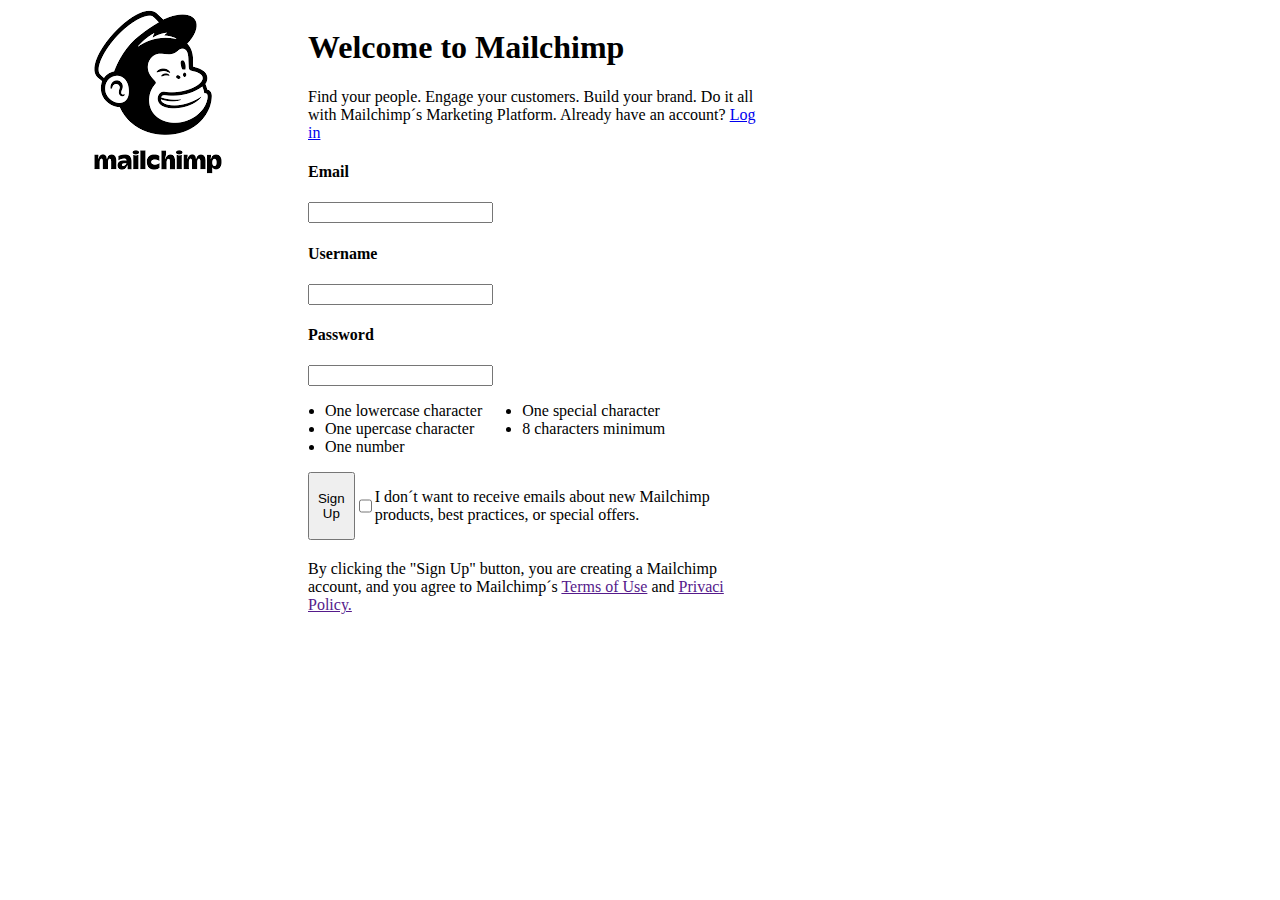
<file: index.html>
<!DOCTYPE html>
<html lang="en">
<head>
    <meta charset="UTF-8">
    <meta http-equiv="X-UA-Compatible" content="IE=edge">
    <meta name="viewport" content="width=device-width, initial-scale=1.0">
    <title>Document</title>
    <link rel="stylesheet" href="stile.css">

</head>
<body>
    <div class="principal">
        <div>
            <img src="descarga.png" alt="100%">
        </div>
        <div >
            <h1>Welcome to Mailchimp</h1>
            <p>Find your people. Engage your customers. Build your brand. Do it all with Mailchimp´s Marketing Platform. Already have an account?
                <a href="http://">Log in</a>
            </p>
            <form>
                    <h4>Email</h4>
                    <input type="text" name="email" id="email">
                    <h4>Username</h4>
                    <input type="text" name="username" id="username">
                    <h4>Password</h4>
                    <input type="text" name="password" id="password">
            
            </form>
            <div class="listado">
                
                    <ul class="list">
                        <li>One lowercase character</li>
                        <li>One upercase character</li>
                        <li>One number</li>
                    </ul>
            
                    <ul >
                        <li>One special character</li>
                        <li>8 characters minimum</li>
                    </ul>
            
            </div>
            <div>
                <div class="buttons">
                    <button type="submit">Sign Up</button>
                    <div class="tamaño" >
                        <input type="checkbox" name="" id="">
                        <p >I don´t want to receive emails about new Mailchimp products, best practices, or special offers.</p>
                    </div>
                </div>
                <div></div>
            </div>
            <div class="terms">
                By clicking the "Sign Up" button, you are creating a Mailchimp account, and you agree to Mailchimp´s <a href="">Terms of Use</a> and <a href="">Privaci Policy.</a>
            </div>
        </div>    
    </div>
    
</body>
</html>
</file>
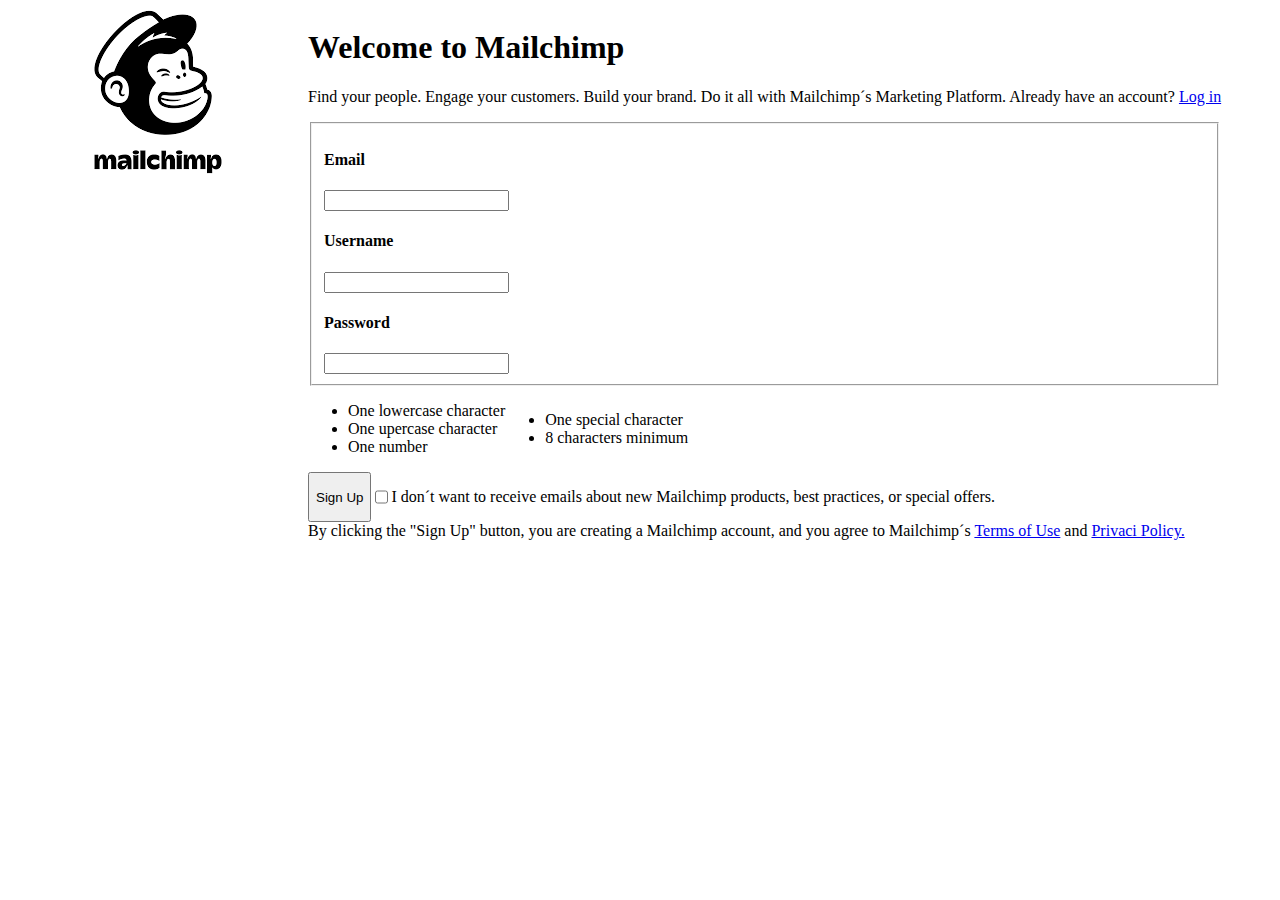
<file: Document.html>
<!DOCTYPE html>
<!-- saved from url=(0080)file:///Users/luisalbertoiborraiglesia/Documents/CURSO/code/MAILCHIMP/index.html -->
<html lang="en"><head><meta http-equiv="Content-Type" content="text/html; charset=UTF-8">
    
    <meta http-equiv="X-UA-Compatible" content="IE=edge">
    <meta name="viewport" content="width=device-width, initial-scale=1.0">
    <title>Document</title>
    <link rel="stylesheet" href="./Document_files/stile.css">

</head>
<body>
    <div class="principal">
        <div>
            <img src="./Document_files/descarga.png" alt="100%">
        </div>
        <div>
            <h1>Welcome to Mailchimp</h1>
            <p>Find your people. Engage your customers. Build your brand. Do it all with Mailchimp´s Marketing Platform. Already have an account?
                <a href="http:">Log in</a>
            </p>
            <form>
                <fieldset>
                    <h4>Email</h4>
                    <input type="text" name="email" id="email">
                    <h4>Username</h4>
                    <input type="text" name="username" id="username">
                    <h4>Password</h4>
                    <input type="text" name="password" id="password">
                </fieldset>
            </form>
            <div class="listado">
                <div>
                    <ul>
                    <li>One lowercase character</li>
                    <li>One upercase character</li>
                    <li>One number</li>
                    </ul>
                </div>
                <div>
                    <ul>
                        <li>One special character</li>
                        <li>8 characters minimum</li>
                    </ul>
                </div>
            </div>
            <div>
                <div class="buttons">
                    <button type="submit">Sign Up</button>
                    <div class="buttons">
                        <input type="checkbox" name="" id="">
                        <p>I don´t want to receive emails about new Mailchimp products, best practices, or special offers.</p>
                    </div>
                </div>
                <div></div>
            </div>
            <div>
                By clicking the "Sign Up" button, you are creating a Mailchimp account, and you agree to Mailchimp´s <a href="file:///Users/luisalbertoiborraiglesia/Documents/CURSO/code/MAILCHIMP/index.html">Terms of Use</a> and <a href="file:///Users/luisalbertoiborraiglesia/Documents/CURSO/code/MAILCHIMP/index.html">Privaci Policy.</a>
            </div>
        </div>    
    </div>
    

</body></html>
</file>
<file: stile.css>
.principal{
    display: flex;
    width: 750px;

}
.listado{
    display: flex;
    justify-content: flex-start;

}

.list{
    padding-left: 17px;

}

.buttons{
    display: flex;
}

button{
    size: 20px;

}
.tamaño{
    display: inline flex;
    display:flex;

}

.terms{
    margin-top: 20px;
}
</file>
<file: Document_files/stile.css>
.principal{
    display: flex;

}
.listado{
    display: flex;
    align-items: center;
    

}
.buttons{
    display: flex;
    display:inline-flex
}
</file>
